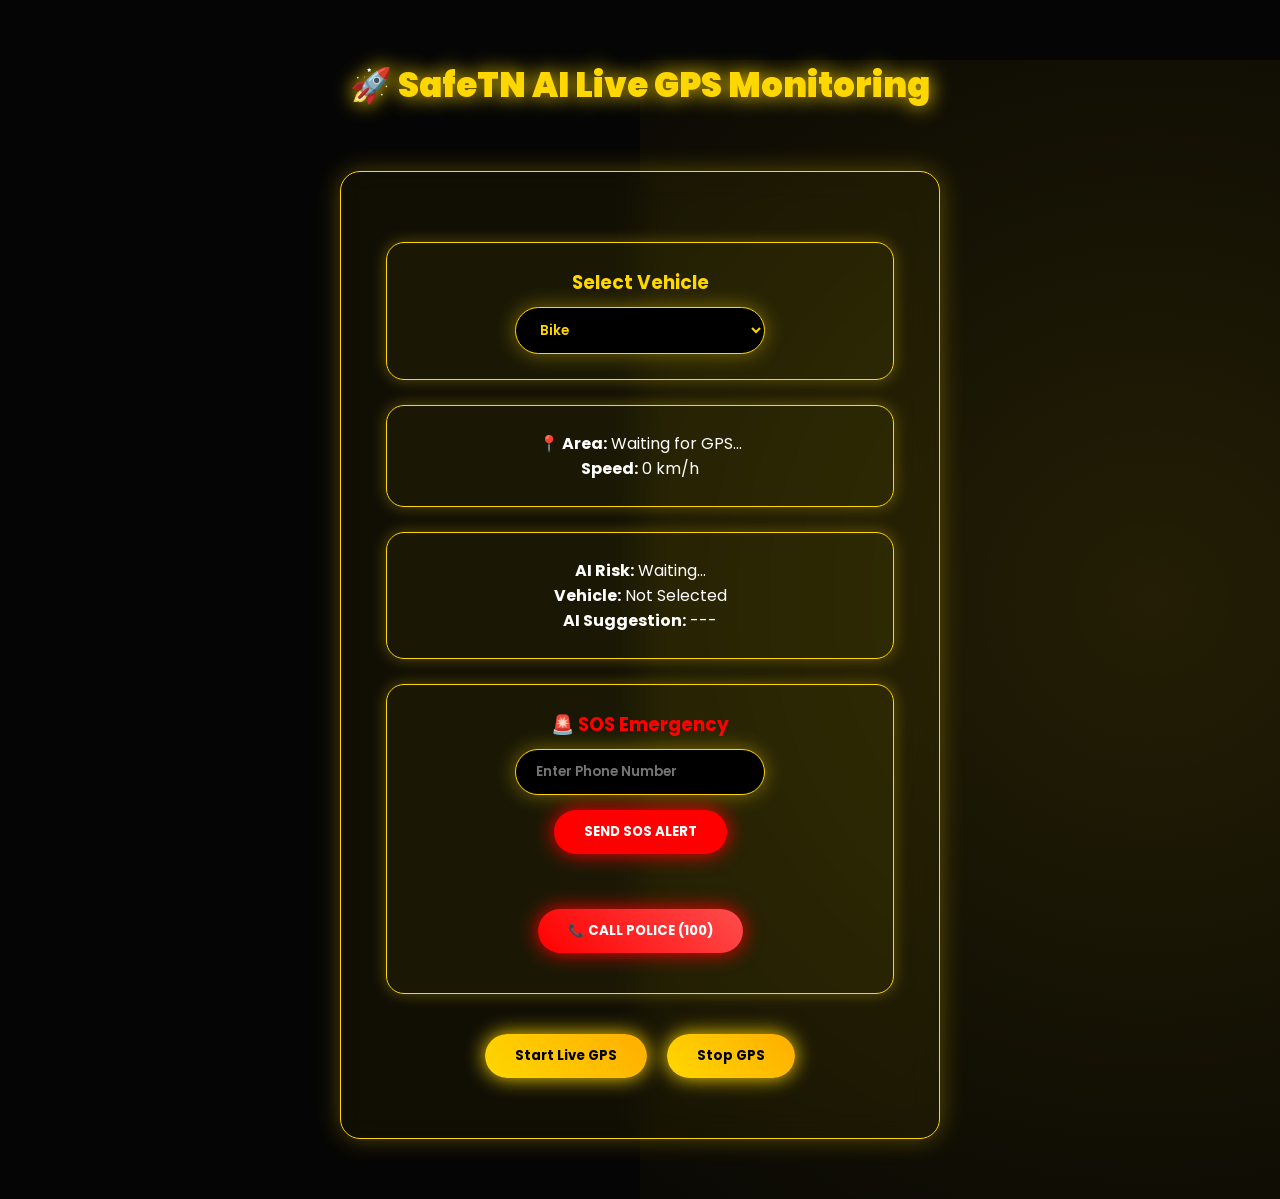
<file: templates/index.html>
<!DOCTYPE html>
<html>
<head>
<meta charset="UTF-8">
<meta name="viewport" content="width=device-width, initial-scale=1.0">
<title>SafeTN - AI Live Transport Security</title>

<link href="https://fonts.googleapis.com/css2?family=Poppins:wght@400;700;900&display=swap" rel="stylesheet">

<style>

/* GLOBAL */

*{
margin:0;
padding:0;
box-sizing:border-box;
font-family:'Poppins',sans-serif;
}

body{
background:#050505;
color:white;
overflow-x:hidden;
text-align:center;
}

/* Animated Gold Background */

body::before{
content:"";
position:fixed;
width:200%;
height:200%;
background:
radial-gradient(circle at 20% 30%, rgba(255,215,0,0.12), transparent 40%),
radial-gradient(circle at 80% 70%, rgba(255,215,0,0.08), transparent 40%);
animation: moveBg 12s linear infinite alternate;
z-index:-1;
}

@keyframes moveBg{
0%{transform:translate(0,0);}
100%{transform:translate(-8%,-8%);}
}

/* TITLE */

h1{
color:gold;
margin-top:60px;
font-size:34px;
font-weight:900;
text-shadow:0 0 20px gold;
animation: glowTitle 2s infinite alternate;
}

@keyframes glowTitle{
from{ text-shadow:0 0 10px gold; }
to{ text-shadow:0 0 35px gold; }
}

/* CARD */

.card{
background:rgba(255,215,0,0.05);
padding:45px;
margin:60px auto;
width:95%;
max-width:600px;
border-radius:20px;
border:1px solid gold;
backdrop-filter:blur(15px);
box-shadow:0 0 25px rgba(255,215,0,0.3);
transition:0.4s;
animation:borderGlow 3s infinite alternate;
}

@keyframes borderGlow{
from{ box-shadow:0 0 15px gold; }
to{ box-shadow:0 0 40px gold; }
}

.card:hover{
transform:translateY(-6px);
}

/* SECTION BOX */

.section-box{
margin:25px 0;
padding:25px;
border-radius:18px;
background:rgba(255,215,0,0.04);
border:1px solid gold;
box-shadow:0 0 15px rgba(255,215,0,0.3);
animation:boxPulse 4s infinite alternate;
}

@keyframes boxPulse{
from{ box-shadow:0 0 10px rgba(255,215,0,0.3); }
to{ box-shadow:0 0 25px gold; }
}

/* INPUT */

select,input{
padding:12px 20px;
border-radius:30px;
border:1px solid gold;
background:black;
color:gold;
font-weight:600;
margin-top:10px;
width:250px;
outline:none;
transition:0.4s;
box-shadow:0 0 20px rgba(255,215,0,0.4);
animation:inputGlow 3s infinite alternate;
}

@keyframes inputGlow{
from{ box-shadow:0 0 10px gold; }
to{ box-shadow:0 0 25px gold; }
}

select:focus,input:focus{
transform:scale(1.05);
}

/* BUTTON */

button{
padding:12px 30px;
margin:15px 8px;
border:none;
border-radius:40px;
background:linear-gradient(45deg,#ffd700,#ffae00);
font-weight:bold;
cursor:pointer;
transition:0.4s;
box-shadow:0 0 20px gold;
}

button:hover{
transform:scale(1.1);
box-shadow:0 0 40px gold;
}

/* SOS BUTTON */

#sosBtn{
background:red;
color:white;
box-shadow:0 0 20px red;
animation:sosPulse 1.2s infinite;
}

@keyframes sosPulse{
0%{box-shadow:0 0 10px red;}
50%{box-shadow:0 0 35px red;}
100%{box-shadow:0 0 10px red;}
}

/* POLICE CALL BUTTON */

.policeBtn{
background:linear-gradient(45deg,#ff0000,#ff4d4d);
color:white;
box-shadow:0 0 20px red;
animation:policeGlow 1.5s infinite alternate;
}

@keyframes policeGlow{
from{ box-shadow:0 0 10px red; }
to{ box-shadow:0 0 35px red; }
}

/* STATUS COLORS */

.green{color:lightgreen;text-shadow:0 0 15px lightgreen;}
.red{color:red;text-shadow:0 0 15px red;}
.yellow{color:yellow;text-shadow:0 0 15px yellow;}

</style>
</head>

<body>

<h1>🚀 SafeTN AI Live GPS Monitoring</h1>

<div class="card">

<div class="section-box">
<h3 style="color:gold;">Select Vehicle</h3>
<select id="vehicle">
<option value="bike">Bike</option>
<option value="car">Car</option>
<option value="bus">Bus</option>
</select>
</div>

<div class="section-box">
<p><b>📍 Area:</b> <span id="area">Waiting for GPS...</span></p>
<p><b>Speed:</b> <span id="speed">0</span> km/h</p>
</div>

<div class="section-box">
<p><b>AI Risk:</b> <span id="risk">Waiting...</span></p>
<p><b>Vehicle:</b> <span id="vehicleType">Not Selected</span></p>
<p><b>AI Suggestion:</b> <span id="suggestion">---</span></p>
</div>

<div class="section-box">
<h3 style="color:red;">🚨 SOS Emergency</h3>
<input type="text" id="phone" placeholder="Enter Phone Number">
<br>
<button id="sosBtn" onclick="sendSOS()">SEND SOS ALERT</button>

<br><br>

<!-- POLICE CALL OPTION -->
<a href="tel:100">
<button class="policeBtn">📞 CALL POLICE (100)</button>
</a>

</div>

<button onclick="startRealGPS()">Start Live GPS</button>
<button onclick="stopRealGPS()">Stop GPS</button>

</div>

<script>

let watchId;
let currentData = {};

function startRealGPS(){
if(navigator.geolocation){
watchId = navigator.geolocation.watchPosition(function(position){

let lat = position.coords.latitude;
let long = position.coords.longitude;
let speed = position.coords.speed || 0;
speed = speed * 3.6;

document.getElementById("speed").innerHTML = speed.toFixed(2);

sendLocationToServer(lat,long,speed);

});
}
}

function stopRealGPS(){
navigator.geolocation.clearWatch(watchId);
}

function sendLocationToServer(lat,long,speed){

let vehicleType = document.getElementById("vehicle").value;

fetch("/location",{
method:"POST",
headers:{"Content-Type":"application/json"},
body:JSON.stringify({
latitude:lat,
longitude:long,
speed:speed,
vehicle:vehicleType
})
})
.then(res=>res.json())
.then(data=>{

document.getElementById("area").innerHTML = data.area;
document.getElementById("risk").innerHTML = data.risk_score;
document.getElementById("vehicleType").innerHTML = data.vehicle_type;
document.getElementById("suggestion").innerHTML = data.suggestion;

currentData={
vehicle:data.vehicle_type,
speed:document.getElementById("speed").innerHTML,
area:data.area,
risk:data.risk_score
};

if(data.risk_score.includes("HIGH")){
document.getElementById("risk").className="red";
}
else if(data.risk_score.includes("MEDIUM")){
document.getElementById("risk").className="yellow";
}
else{
document.getElementById("risk").className="green";
}

});
}

function sendSOS(){

let phone=document.getElementById("phone").value;

if(phone===""){
alert("Please enter phone number");
return;
}

fetch("/emergency",{
method:"POST",
headers:{"Content-Type":"application/json"},
body:JSON.stringify({
phone:phone,
vehicle:currentData.vehicle,
speed:currentData.speed,
area:currentData.area,
risk:currentData.risk
})
})
.then(res=>res.json())
.then(data=>{
alert(data.message);
});

}

</script>

</body>
</html>
</file>
